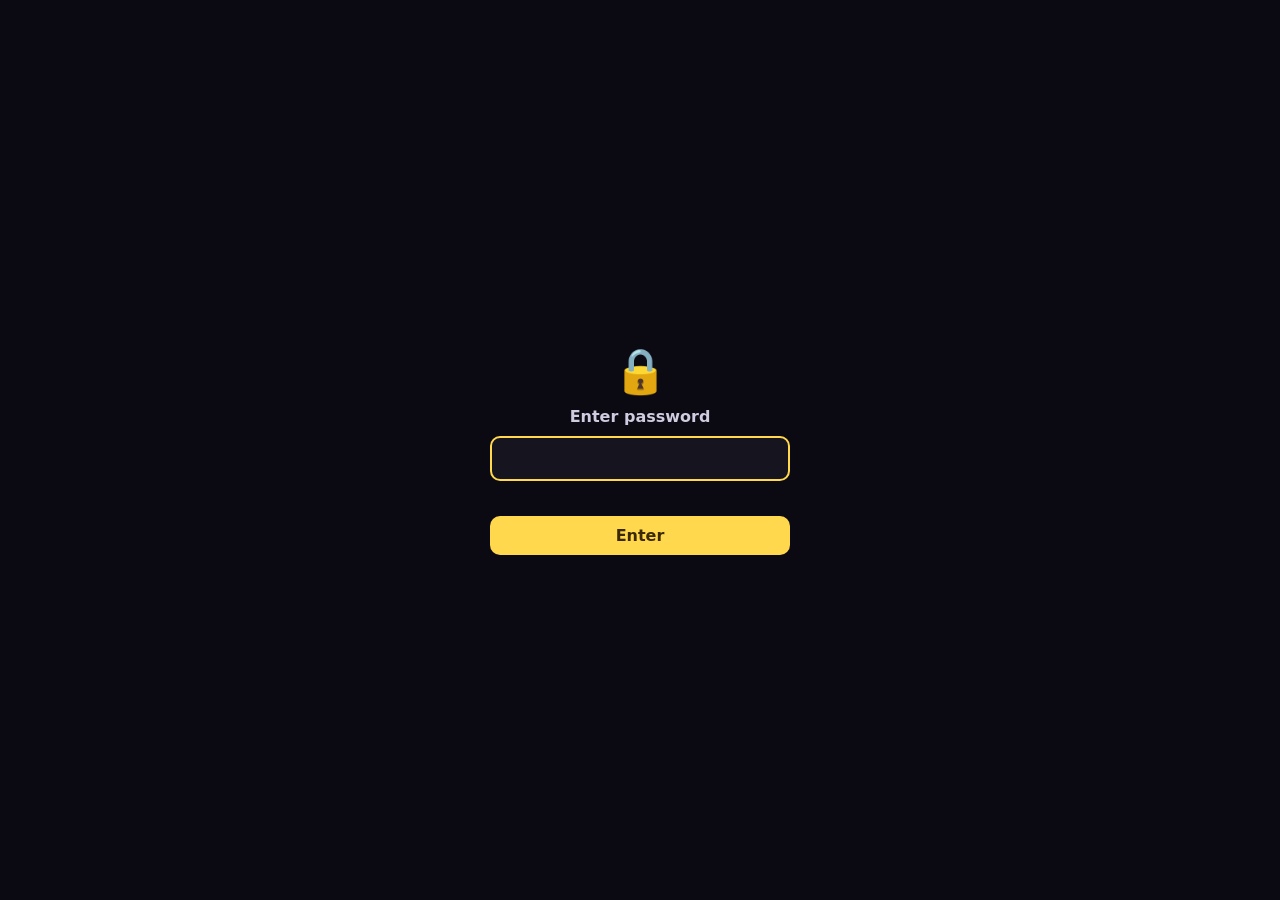
<file: index.html>
<!DOCTYPE html>
<html lang="en">
<head>
<meta charset="UTF-8">
<meta name="viewport" content="width=device-width, initial-scale=1, maximum-scale=1, user-scalable=no">
<title>Kick The Arham</title>
<link rel="stylesheet" href="style.css">
</head>
<body>
<div id="gate">
  <form id="gateForm" autocomplete="off">
    <div class="glock">🔒</div>
    <label for="gateField">Enter password</label>
    <input id="gateField" type="password" autocomplete="off">
    <div id="gateMsg"></div>
    <button type="submit">Enter</button>
  </form>
</div>

<canvas id="c"></canvas>

<div id="top">
  <div id="bucks" title="Bucks">💰 <span id="bucksVal">0</span></div>
  <div id="title">Kick The <b id="nameLabel">Arham</b></div>
  <div class="btns">
    <button id="btnVault" title="Vault">🔐</button>
    <button id="btnName" title="Rename buddy">✏️</button>
    <button id="btnFace" title="Use a photo as the face">📷</button>
    <button id="btnNoFace" title="Remove photo face" hidden>🙂</button>
    <button id="btnMute" title="Sound on/off">🔊</button>
    <button id="btnClear" title="Clear props and marks">🧹</button>
    <button id="btnReset" title="Reset buddy">🔄</button>
    <button id="btnNewGame" title="New game (wipe all progress)">🆕</button>
  </div>
  <div class="btns" id="zoomBtns">
    <button id="zoomOut" title="Zoom out">➖</button>
    <span id="zoomTag" title="Zoom">100%</span>
    <button id="zoomIn" title="Zoom in">➕</button>
    <button id="zoomReset" title="Reset view">⤢</button>
    <button id="bindsBtn" title="Weapon keybinds (1-0)">⌨️</button>
    <button id="labBtn" title="Factory: build contraptions">🏭</button>
  </div>
  <input type="file" id="faceInput" accept="image/*" hidden>
</div>

<div id="meter" title="Pain meter: fill it to double your bucks">
  <div class="lbl">PAIN</div>
  <div class="bar"><div id="meterFill"></div></div>
  <div id="meterTag">1X</div>
</div>

<div id="tools"></div>
<button id="stopLoop" hidden>⏹ Stop machines</button>
<div id="toast"></div>

<form id="vaultBox" class="dialog" hidden>
  <div class="vtitle">🔐 The Vault</div>
  <div id="vaultLocked">
    <label for="vaultField">Enter the developer password</label>
    <input id="vaultField" type="password" autocomplete="off">
    <div id="vaultMsg" class="vmsg"></div>
    <div class="row"><button type="button" id="vaultCancel">Cancel</button><button type="submit">Unlock</button></div>
  </div>
  <div id="vaultOn" hidden>
    <p>Infinite money is <b>on</b>. Buy whatever you like.</p>
    <div class="row"><button type="button" id="vaultOff">Turn off</button><button type="button" id="vaultClose">Close</button></div>
  </div>
</form>

<div id="nurseBox" hidden>
  <div class="nhead">
    <canvas id="nurseCv" width="240" height="240"></canvas>
    <div class="kinfo"><div class="kname" id="nurseName"></div><div class="ksay" id="nurseSay"></div></div>
    <button id="nurseClose" aria-label="Close nurse station">✕</button>
  </div>
  <button class="treat" id="nurseBandage"><span>🩹</span><b>Bandage up</b><small>Stops the bleeding and covers flesh wounds.</small></button>
  <button class="treat" id="nurseSurgery"><span>🏥</span><b>Full surgery</b><small>Sets broken bones, puts ripped-off limbs back, fixes everything.</small></button>
</div>

<div id="labScrim" hidden></div>
<aside id="lab" aria-label="Factory">
  <div class="labhead">
    <div class="labtitle">🏭 Factory <small>build a contraption</small></div>
    <button id="labHelp" title="How it works">❔</button>
    <button id="labClose" aria-label="Close factory">✕</button>
  </div>
  <div class="labrow">
    <input id="labName" placeholder="Machine name" maxlength="20">
    <button id="labLoop">🔁 Loop: OFF</button>
  </div>
  <div class="labrow" id="labTarget">
    <span class="tlbl">Target:</span>
    <button class="seg on" data-t="arham">🎯 Follow Arham</button>
    <button class="seg" data-t="point">📍 Fixed point</button>
  </div>
  <div class="labsub">Sequence (runs top → bottom)</div>
  <div id="labSteps"></div>
  <div class="labsub">Parts — tap to add a step</div>
  <div id="labPalette"></div>
  <div class="labctrls">
    <button id="labTest" class="primary">▶ Test</button>
    <button id="labSave" class="primary">💾 Save</button>
    <button id="labClear">🗑 Clear</button>
  </div>
  <div class="labsub">Saved machines</div>
  <div id="labSaved"></div>

  <div id="labTut" hidden>
    <div class="tutcard">
      <div class="tuttitle" id="tutTitle"></div>
      <div class="tutbody" id="tutBody"></div>
      <div class="tutdots" id="tutDots"></div>
      <div class="tutrow">
        <button id="tutSkip">Skip</button>
        <span style="flex:1"></span>
        <button id="tutBack">Back</button>
        <button id="tutNext" class="primary">Next</button>
      </div>
    </div>
  </div>
</aside>

<div id="shopScrim" hidden></div>
<aside id="shop" class="ph1" aria-label="Shop">
  <div class="shead">
    <canvas id="keeperCv" width="280" height="280"></canvas>
    <div class="kinfo"><div class="kname" id="keeperName"></div><div class="ksay" id="keeperSay"></div></div>
    <button id="shopClose" aria-label="Close shop">✕</button>
  </div>
  <nav id="phaseTabs"></nav>
  <div class="ptitle"><b id="phaseName"></b><span id="phaseDesc"></span></div>
  <div id="shopGrid"></div>
</aside>
<div id="newGameBox" hidden>
  <div class="ngtitle">🆕 New Game?</div>
  <p>This wipes <b>everything</b> — bucks, unlocked weapons, shop phases, name and photo. Start completely fresh?</p>
  <div class="row"><button type="button" id="ngCancel">Cancel</button><button type="button" id="ngConfirm">Wipe &amp; restart</button></div>
</div>

<div id="bindsBox" hidden>
  <div class="bindshead"><b>⌨️ Weapon Keybinds</b><button id="bindsClose" aria-label="Close">✕</button></div>
  <p>Press <b>1–0</b> to switch weapons. Assign each key below.</p>
  <div id="bindsRows"></div>
  <div class="row"><button id="bindsReset">Reset to defaults</button></div>
</div>

<form id="nameBox" hidden>
  <label for="nameField">Name your buddy</label>
  <input id="nameField" maxlength="16" autocomplete="off">
  <div class="row"><button type="button" id="nameCancel">Cancel</button><button type="submit">Save</button></div>
</form>

<script src="game.js"></script>
</body>
</html>
</file>
<file: style.css>
* { box-sizing: border-box; }
html, body {
  margin: 0; height: 100%; overflow: hidden; background: #1b1b2f;
  font-family: "Trebuchet MS", "Segoe UI", system-ui, sans-serif;
  user-select: none; -webkit-user-select: none; -webkit-tap-highlight-color: transparent;
}
#c { position: fixed; inset: 0; width: 100vw; height: 100vh; touch-action: none; display: block; }

#top {
  position: fixed; top: 0; left: 0; right: 0; display: flex; align-items: center;
  justify-content: space-between; gap: 8px; padding: calc(8px + env(safe-area-inset-top, 0px)) 12px 8px; pointer-events: none;
}
#top > * { pointer-events: auto; }
#bucks {
  background: #ffd84d; color: #5a3b00; font-weight: 800; font-size: 20px;
  padding: 6px 14px; border-radius: 999px; border: 3px solid #5a3b00;
  box-shadow: 0 3px 0 #5a3b00; min-width: 90px; transition: transform .1s;
}
#bucks.pulse { transform: scale(1.12); }
#title {
  color: #fff; font-size: 22px; font-weight: 800; letter-spacing: .5px;
  text-shadow: 0 3px 0 #000, 0 0 12px rgba(0,0,0,.5); text-align: center; flex: 1;
  white-space: nowrap; overflow: hidden; text-overflow: ellipsis;
}
#title b { color: #ff5d73; }
.btns { display: flex; gap: 6px; }
.btns button {
  width: 40px; height: 40px; font-size: 20px; border-radius: 12px; cursor: pointer;
  background: #fff; border: 3px solid #222; box-shadow: 0 3px 0 #222; padding: 0;
}
.btns button:active { transform: translateY(2px); box-shadow: 0 1px 0 #222; }

#tools {
  position: fixed; left: 0; right: 0; bottom: 0; display: flex; gap: 8px;
  padding: 10px 12px calc(10px + env(safe-area-inset-bottom)); overflow-x: auto;
  background: linear-gradient(#2a2346, #17122b); border-top: 4px solid #000;
  scrollbar-width: none;
}
#tools::-webkit-scrollbar { display: none; }
.tool {
  flex: 0 0 auto; width: 74px; height: 74px; border-radius: 16px; cursor: pointer;
  background: #fff; border: 3px solid #000; box-shadow: 0 4px 0 #000;
  display: flex; flex-direction: column; align-items: center; justify-content: center;
  position: relative; font-weight: 700; font-size: 11px; color: #222; padding: 2px;
}
.tool .ic { font-size: 30px; line-height: 1.1; }
.tool.active { background: #ffd84d; transform: translateY(-4px); box-shadow: 0 8px 0 #000; }
.tool.locked { background: #8a8aa0; color: #222; }
.tool.locked .ic { filter: grayscale(1) brightness(.6); }
.tool .price {
  position: absolute; bottom: -2px; left: 50%; transform: translateX(-50%);
  background: #ffd84d; border: 2px solid #000; border-radius: 999px; padding: 0 6px;
  font-size: 11px; white-space: nowrap;
}
.tool.affordable { animation: wiggle 1.2s infinite; }
@keyframes wiggle { 0%,100% { rotate: 0deg; } 10% { rotate: -6deg; } 20% { rotate: 6deg; } 30% { rotate: 0deg; } }

#toast { z-index: 30;
  position: fixed; left: 50%; top: 64px; transform: translateX(-50%) translateY(-20px);
  background: rgba(0,0,0,.8); color: #fff; padding: 10px 18px; border-radius: 12px;
  font-weight: 700; opacity: 0; transition: .25s; pointer-events: none; text-align: center;
  max-width: 90vw;
}
#toast.show { opacity: 1; transform: translateX(-50%) translateY(0); }

@media (max-width: 560px) {
  #title { font-size: 16px; }
  #bucks { font-size: 16px; min-width: 70px; padding: 4px 10px; }
  .btns button { width: 34px; height: 34px; font-size: 16px; border-radius: 10px; }
  .btns { gap: 4px; }
  .tool { width: 64px; height: 64px; }
  .tool .ic { font-size: 26px; }
}

#nameBox {
  position: fixed; left: 50%; top: 30%; transform: translateX(-50%); z-index: 5;
  background: #fff; border: 3px solid #000; box-shadow: 0 6px 0 #000; border-radius: 16px;
  padding: 16px; display: flex; flex-direction: column; gap: 10px; width: min(300px, calc(100vw - 32px));
  font-weight: 800; color: #222;
}
#nameBox input { font: inherit; font-size: 18px; padding: 8px 10px; border: 3px solid #222; border-radius: 10px; }
#nameBox .row { display: flex; gap: 8px; justify-content: flex-end; }
#nameBox button { font: inherit; padding: 8px 14px; border: 3px solid #000; border-radius: 10px; background: #eee; cursor: pointer; }
#nameBox button[type=submit] { background: #ffd84d; }
[hidden] { display: none !important; }
.tool.busy { background: #ff4d5e; color: #fff; animation: none; }
.tool.busy .ic { filter: saturate(.6); }

#meter {
  position: fixed; left: 12px; top: calc(62px + env(safe-area-inset-top, 0px)); display: flex; align-items: center; gap: 6px;
  pointer-events: auto; font-weight: 900; color: #fff; text-shadow: 0 2px 0 #000; font-size: 13px; letter-spacing: 1px;
}
#meter .bar {
  width: min(180px, 40vw); height: 16px; background: #2a1d3a; border: 3px solid #000; border-radius: 999px; overflow: hidden;
  box-shadow: 0 3px 0 #000;
}
#meterFill { height: 100%; width: 0%; background: linear-gradient(90deg, #ffb703, #fb5607, #e5383b); transition: width .2s; }
#meterTag {
  background: #555; border: 2px solid #000; border-radius: 8px; padding: 1px 6px; font-size: 12px; letter-spacing: 0;
}
#meter.bonus #meterFill { background: linear-gradient(90deg, #ffe066, #ffd84d, #fff3a3); }
#meter.bonus #meterTag { background: #ffd84d; color: #5a3b00; text-shadow: none; animation: throb .6s infinite alternate; }
@keyframes throb { from { transform: scale(1); } to { transform: scale(1.2); } }
@media (max-width: 560px) { #meter { top: calc(52px + env(safe-area-inset-top, 0px)); } }

#shopScrim { position: fixed; inset: 0; background: rgba(0,0,0,.45); z-index: 19; }
#shop {
  position: fixed; top: 0; left: 0; bottom: 0; width: min(430px, 92vw); z-index: 20;
  transform: translateX(-105%); transition: transform .35s cubic-bezier(.2,.9,.3,1.15);
  display: flex; flex-direction: column; gap: 10px; color: #fff; overflow: hidden;
  background: var(--sb); border-right: 4px solid #000; box-shadow: 8px 0 0 rgba(0,0,0,.35);
  padding: calc(12px + env(safe-area-inset-top, 0px)) 14px calc(12px + env(safe-area-inset-bottom, 0px));
  --sb: linear-gradient(#3a2f6b, #211a40); --acc: #ffd84d;
}
#shop.open { transform: none; }
#shop.ph2 { --sb: linear-gradient(#8a2a0e, #2b0a05); --acc: #ff9f1c; }
#shop.ph3 { --sb: repeating-linear-gradient(135deg, #3f4a2e 0 22px, #37412a 22px 44px); --acc: #d4e09b; }
#shop.ph4 { --sb: radial-gradient(circle at 30% 10%, #3b2a7a, #0b0620 70%); --acc: #72efdd; }
#shop.ph5 { --sb: linear-gradient(160deg, #ff5d9e, #7b2cbf); --acc: #fff275; }
.shead { display: flex; gap: 10px; align-items: center; }
#keeperCv { width: 110px; height: 110px; flex: none; background: rgba(255,255,255,.12); border: 3px solid #000; border-radius: 16px; }
.kinfo { flex: 1; min-width: 0; }
.kname { font-weight: 900; font-size: 15px; color: var(--acc); text-shadow: 0 2px 0 #000; }
.ksay { margin-top: 6px; background: #fff; color: #111; border: 3px solid #000; border-radius: 12px; padding: 7px 10px; font-weight: 700; font-size: 13px; min-height: 42px; }
#shopClose { align-self: flex-start; width: 36px; height: 36px; flex: none; border-radius: 10px; border: 3px solid #000; background: #fff; font-size: 18px; cursor: pointer; box-shadow: 0 3px 0 #000; }
#phaseTabs { display: flex; gap: 6px; }
.ptab { flex: 1; height: 38px; border: 3px solid #000; border-radius: 10px; background: rgba(255,255,255,.9); font: inherit; font-weight: 900; font-size: 15px; cursor: pointer; box-shadow: 0 3px 0 #000; color: #222; }
.ptab.on { background: var(--acc); transform: translateY(-2px); box-shadow: 0 5px 0 #000; }
.ptab.locked { background: #555; color: #bbb; }
.ptitle b { display: block; font-size: 17px; color: var(--acc); text-shadow: 0 2px 0 #000; }
.ptitle span { font-size: 12px; opacity: .9; }
#shopGrid { flex: 1; overflow-y: auto; display: grid; grid-template-columns: repeat(2, 1fr); gap: 10px; padding: 4px 2px 12px; align-content: start; }
.item { background: #fff; color: #222; border: 3px solid #000; border-radius: 14px; box-shadow: 0 4px 0 #000; padding: 8px; display: flex; flex-direction: column; align-items: center; text-align: center; gap: 3px; }
.item .iic { font-size: 34px; line-height: 1.1; }
.item .inm { font-weight: 900; font-size: 14px; }
.item .ids { font-size: 11px; color: #555; flex: 1; }
.ibuy { width: 100%; margin-top: 4px; border: 3px solid #000; border-radius: 10px; padding: 6px; font: inherit; font-weight: 900; font-size: 14px; background: #ddd; color: #555; cursor: pointer; }
.item.can .ibuy { background: #ffd84d; color: #3b2a00; }
.item.owned .ibuy { background: #80ed99; color: #103b1c; }
.tool.shopbtn { background: #ffd84d; }
.tool.shopbtn i { position: absolute; top: -8px; right: -8px; background: #ff2b2b; color: #fff; font-style: normal; font-size: 10px; border: 2px solid #000; border-radius: 999px; padding: 1px 5px; }

#vaultBox {
  position: fixed; left: 50%; top: 28%; transform: translateX(-50%); z-index: 25;
  width: min(320px, calc(100vw - 32px)); background: #2b2d42; color: #fff; border: 3px solid #000;
  border-radius: 16px; box-shadow: 0 6px 0 #000; padding: 16px; font-weight: 800;
}
#vaultBox > div { display: flex; flex-direction: column; gap: 10px; }
#vaultBox .vtitle { font-size: 20px; color: #ffd84d; text-shadow: 0 2px 0 #000; margin-bottom: 10px; }
#vaultBox p { margin: 0; font-weight: 600; }
#vaultBox input { font: inherit; font-size: 18px; padding: 8px 10px; border: 3px solid #000; border-radius: 10px; letter-spacing: 2px; }
#vaultBox .vmsg { color: #ff6b7a; min-height: 1em; font-size: 13px; }
#vaultBox .row { display: flex; gap: 8px; justify-content: flex-end; }
#vaultBox button { font: inherit; padding: 8px 14px; border: 3px solid #000; border-radius: 10px; background: #eee; cursor: pointer; }
#vaultBox button[type=submit], #vaultClose { background: #ffd84d; }
#vaultBox.shake { animation: vshake .35s; }
@keyframes vshake { 0%,100% { transform: translateX(-50%); } 25% { transform: translateX(calc(-50% - 10px)); } 75% { transform: translateX(calc(-50% + 10px)); } }

#nurseBox {
  position: fixed; left: 50%; top: 50%; transform: translate(-50%, -50%); z-index: 24;
  width: min(380px, calc(100vw - 32px)); background: linear-gradient(#ffe3ec, #ffc2d4); color: #222;
  border: 3px solid #000; border-radius: 18px; box-shadow: 0 6px 0 #000; padding: 14px;
  display: flex; flex-direction: column; gap: 10px;
}
#nurseBox[hidden] { display: none; }
.nhead { display: flex; gap: 10px; align-items: center; }
#nurseCv { width: 96px; height: 96px; flex: none; background: #fff; border: 3px solid #000; border-radius: 14px; }
#nurseBox .kname { color: #d6336c; text-shadow: none; font-size: 17px; }
#nurseClose { align-self: flex-start; width: 34px; height: 34px; flex: none; border-radius: 10px; border: 3px solid #000; background: #fff; font-size: 16px; cursor: pointer; }
.treat {
  display: grid; grid-template-columns: 44px 1fr; grid-template-rows: auto auto; column-gap: 8px; text-align: left;
  background: #fff; border: 3px solid #000; border-radius: 14px; box-shadow: 0 4px 0 #000; padding: 10px; cursor: pointer; font: inherit;
}
.treat:active { transform: translateY(2px); box-shadow: 0 2px 0 #000; }
.treat span { grid-row: span 2; font-size: 32px; align-self: center; }
.treat b { font-size: 16px; }
.treat small { color: #555; font-size: 12px; }
.tool.nursebtn { background: #ffc2d4; }

#gate {
  position: fixed; inset: 0; z-index: 100; background: #0b0a12; display: flex; align-items: center; justify-content: center;
  padding: 16px; transition: opacity .45s;
}
#gate.open { opacity: 0; pointer-events: none; }
#gateForm { display: flex; flex-direction: column; align-items: stretch; gap: 10px; width: min(300px, 100%); color: #cfcbe0; font-weight: 700; text-align: center; }
#gateForm .glock { font-size: 44px; }
#gateForm input { font: inherit; font-size: 18px; padding: 10px 12px; border-radius: 10px; border: 2px solid #3a3550; background: #16141f; color: #fff; text-align: center; letter-spacing: 3px; outline: none; }
#gateForm input:focus { border-color: #ffd84d; }
#gateForm button { font: inherit; font-size: 16px; padding: 10px; border-radius: 10px; border: 0; background: #ffd84d; color: #3b2a00; font-weight: 900; cursor: pointer; }
#gateMsg { color: #ff6b7a; min-height: 1.2em; font-size: 13px; }
#gateForm.shake { animation: gshake .35s; }
@keyframes gshake { 0%,100% { transform: none; } 25% { transform: translateX(-10px); } 75% { transform: translateX(10px); } }

/* limit-breaking pain meter */
#meter { --hue: 40; }
#meter.bonus #meterFill { background: linear-gradient(90deg, hsl(var(--hue), 100%, 55%), hsl(calc(var(--hue) + 30), 100%, 65%), #fff); animation: pulseFill .5s infinite alternate; }
#meter.bonus .bar { box-shadow: 0 3px 0 #000, 0 0 14px hsl(var(--hue), 100%, 60%); }
#meter.bonus #meterTag { background: hsl(var(--hue), 100%, 60%); color: #1b1200; font-size: 14px; }
@keyframes pulseFill { from { filter: brightness(1); } to { filter: brightness(1.35); } }
#meter.break .bar { animation: meterBreak .5s ease-out; }
#meter.break #meterTag { animation: tagPop .6s ease-out; }
@keyframes meterBreak { 0% { transform: scale(1); } 15% { transform: scale(1.35) rotate(-4deg); filter: brightness(3); } 40% { transform: scale(.9) rotate(3deg); } 100% { transform: none; } }
@keyframes tagPop { 0% { transform: scale(1); } 30% { transform: scale(2.2) rotate(-10deg); } 100% { transform: scale(1); } }
.shard { position: fixed; width: 8px; height: 5px; z-index: 40; pointer-events: none; border: 1px solid #000; animation: shardFly .8s ease-out forwards; }
@keyframes shardFly { to { transform: translate(var(--dx), var(--dy)) rotate(var(--r)); opacity: 0; } }

#shop.ph6 { --sb: linear-gradient(#3a3a3a 0 45%, #2a2a2a 45% 55%, #3a3a3a 55%); --acc: #ffd60a; }

#shop.ph7 { --sb: linear-gradient(135deg, #ff9e00, #ff0a54 55%, #9d4edd); --acc: #fff275; }

#newGameBox {
  position: fixed; left: 50%; top: 26%; transform: translateX(-50%); z-index: 26;
  width: min(340px, calc(100vw - 32px)); background: #2b2d42; color: #fff; border: 3px solid #000;
  border-radius: 16px; box-shadow: 0 6px 0 #000; padding: 16px; font-weight: 800;
  display: flex; flex-direction: column; gap: 10px;
}
#newGameBox[hidden] { display: none; }
#newGameBox .ngtitle { font-size: 20px; color: #ff5d73; text-shadow: 0 2px 0 #000; }
#newGameBox p { margin: 0; font-weight: 600; font-size: 14px; line-height: 1.35; }
#newGameBox .row { display: flex; gap: 8px; justify-content: flex-end; }
#newGameBox button { font: inherit; padding: 8px 14px; border: 3px solid #000; border-radius: 10px; background: #eee; color: #222; cursor: pointer; font-weight: 800; }
#newGameBox #ngConfirm { background: #ff5d73; color: #fff; }

/* ascension / liminal mode: hide the toy UI */
body.asc #top, body.asc #tools, body.asc #meter, body.asc #shop, body.asc #shopScrim,
body.asc #nurseBox, body.asc #vaultBox, body.asc #toast, body.asc #lab, body.asc #labScrim { display: none !important; }
body.asc #c { image-rendering: pixelated; }

/* zoom controls + factory */
#zoomBtns { align-items: center; }
#zoomTag { color: #fff; font-weight: 800; text-shadow: 0 2px 0 #000; min-width: 44px; text-align: center; font-size: 13px; }
#labScrim { position: fixed; inset: 0; background: rgba(0,0,0,.45); z-index: 21; }
#lab {
  position: fixed; top: 0; right: 0; bottom: 0; width: min(440px, 94vw); z-index: 22;
  transform: translateX(105%); transition: transform .35s cubic-bezier(.2,.9,.3,1.15);
  display: flex; flex-direction: column; gap: 8px; color: #fff; overflow-y: auto;
  background: linear-gradient(#33240f, #17120a); border-left: 4px solid #000; box-shadow: -8px 0 0 rgba(0,0,0,.35);
  padding: calc(12px + env(safe-area-inset-top,0px)) 14px calc(14px + env(safe-area-inset-bottom,0px)); --acc: #ffb703;
}
#lab.open { transform: none; }
.labhead { display: flex; align-items: center; gap: 8px; }
.labtitle { flex: 1; font-weight: 900; font-size: 20px; color: var(--acc); text-shadow: 0 2px 0 #000; }
.labtitle small { display: block; font-size: 11px; color: #cbb890; font-weight: 700; }
#labHelp, #labClose { width: 34px; height: 34px; flex: none; border: 3px solid #000; border-radius: 10px; background: #fff; font-size: 16px; cursor: pointer; box-shadow: 0 3px 0 #000; }
.labrow { display: flex; gap: 8px; align-items: center; flex-wrap: wrap; }
#labName { flex: 1; min-width: 120px; font: inherit; font-weight: 800; padding: 8px 10px; border: 3px solid #000; border-radius: 10px; }
#labLoop, #labTarget .seg { font: inherit; font-weight: 800; padding: 8px 10px; border: 3px solid #000; border-radius: 10px; background: #eee; color: #222; cursor: pointer; }
#labLoop.on, #labTarget .seg.on { background: var(--acc); }
.tlbl { font-weight: 800; }
.labsub { font-weight: 900; font-size: 12px; letter-spacing: .5px; color: #cbb890; margin-top: 4px; text-transform: uppercase; }
#labSteps, #labSaved { display: flex; flex-direction: column; gap: 6px; }
.empty { color: #9a8f76; font-size: 13px; font-weight: 700; padding: 6px 2px; }
.step, .saved { display: flex; align-items: center; gap: 6px; background: #fff; color: #222; border: 3px solid #000; border-radius: 10px; padding: 6px 8px; box-shadow: 0 3px 0 #000; }
.step .num { font-weight: 900; width: 18px; color: #b5720a; }
.step .sic { font-size: 20px; }
.step .snm, .saved .snm { flex: 1; font-weight: 800; font-size: 13px; }
.step .dl { font-size: 11px; font-weight: 700; color: #555; white-space: nowrap; }
.step .dl input { width: 42px; font: inherit; font-size: 12px; padding: 2px 4px; border: 2px solid #999; border-radius: 6px; }
.step .ord button, .saved button { width: 24px; height: 24px; border: 2px solid #000; border-radius: 6px; background: #eee; cursor: pointer; font-size: 11px; padding: 0; }
.saved .cnt { font-size: 11px; color: #666; font-weight: 700; }
.saved .run { background: #80ed99; } .saved .del { background: #ffb3b3; }
#labPalette { display: grid; grid-template-columns: repeat(auto-fill, minmax(88px, 1fr)); gap: 6px; }
.palbtn { display: flex; align-items: center; gap: 4px; font: inherit; font-weight: 800; font-size: 12px; padding: 6px; border: 3px solid #000; border-radius: 10px; background: #fff; color: #222; cursor: pointer; box-shadow: 0 3px 0 #000; }
.palbtn span { font-size: 18px; }
.palbtn.util { background: #cfe8ff; }
.labctrls { display: flex; gap: 8px; }
.labctrls button { flex: 1; font: inherit; font-weight: 900; padding: 10px; border: 3px solid #000; border-radius: 10px; background: #eee; color: #222; cursor: pointer; box-shadow: 0 4px 0 #000; }
.labctrls .primary { background: var(--acc); }
#labTut { position: absolute; inset: 0; background: rgba(10,8,4,.82); display: flex; align-items: center; justify-content: center; padding: 20px; z-index: 3; }
.tutcard { background: #fff; color: #222; border: 4px solid #000; border-radius: 16px; box-shadow: 0 8px 0 #000; padding: 18px; width: min(360px, 100%); display: flex; flex-direction: column; gap: 10px; }
.tuttitle { font-weight: 900; font-size: 20px; color: #b5720a; }
.tutbody { font-weight: 600; font-size: 14px; line-height: 1.4; }
.tutdots { letter-spacing: 3px; color: #b5720a; text-align: center; }
.tutrow { display: flex; gap: 8px; align-items: center; }
.tutrow button { font: inherit; font-weight: 800; padding: 8px 14px; border: 3px solid #000; border-radius: 10px; background: #eee; cursor: pointer; }
.tutrow .primary { background: #ffd84d; }
@media (max-width: 560px) { #zoomTag { display: none; } }

/* stop-machines button */
#stopLoop {
  position: fixed; left: 50%; transform: translateX(-50%); z-index: 18;
  bottom: calc(96px + env(safe-area-inset-bottom, 0px));
  background: #ff4d5e; color: #fff; font-weight: 900; font-size: 15px;
  border: 3px solid #000; border-radius: 999px; box-shadow: 0 4px 0 #000;
  padding: 8px 18px; cursor: pointer;
}
#stopLoop:active { transform: translateX(-50%) translateY(2px); box-shadow: 0 2px 0 #000; }
body.asc #stopLoop { display: none !important; }
/* factory step config row */
.step { flex-direction: column; align-items: stretch; gap: 4px; }
.steptop { display: flex; align-items: center; gap: 6px; }
.stepcfg { display: flex; flex-wrap: wrap; gap: 6px 10px; padding-left: 24px; }
.stepcfg .dl input { width: 46px; }

/* weapon keybinds panel */
#bindsBox {
  position: fixed; left: 50%; top: 12%; transform: translateX(-50%); z-index: 26;
  width: min(340px, calc(100vw - 32px)); max-height: 80vh; overflow-y: auto;
  background: #2b2d42; color: #fff; border: 3px solid #000; border-radius: 16px; box-shadow: 0 6px 0 #000;
  padding: 14px; display: flex; flex-direction: column; gap: 8px; font-weight: 800;
}
#bindsBox[hidden] { display: none; }
.bindshead { display: flex; align-items: center; justify-content: space-between; font-size: 18px; color: #ffd84d; text-shadow: 0 2px 0 #000; }
#bindsClose { width: 30px; height: 30px; border: 3px solid #000; border-radius: 8px; background: #fff; cursor: pointer; font-size: 14px; }
#bindsBox p { margin: 0; font-weight: 600; font-size: 13px; }
.bindrow { display: flex; align-items: center; gap: 8px; }
.bindrow .bk { width: 26px; height: 26px; flex: none; display: flex; align-items: center; justify-content: center; background: #ffd84d; color: #3b2a00; border: 2px solid #000; border-radius: 8px; font-weight: 900; }
.bindrow select { flex: 1; font: inherit; font-weight: 700; padding: 6px 8px; border: 2px solid #000; border-radius: 8px; }
#bindsBox .row { justify-content: flex-end; }
#bindsReset { font: inherit; font-weight: 800; padding: 8px 12px; border: 3px solid #000; border-radius: 10px; background: #eee; color: #222; cursor: pointer; }
body.asc #bindsBox { display: none !important; }
</file>
